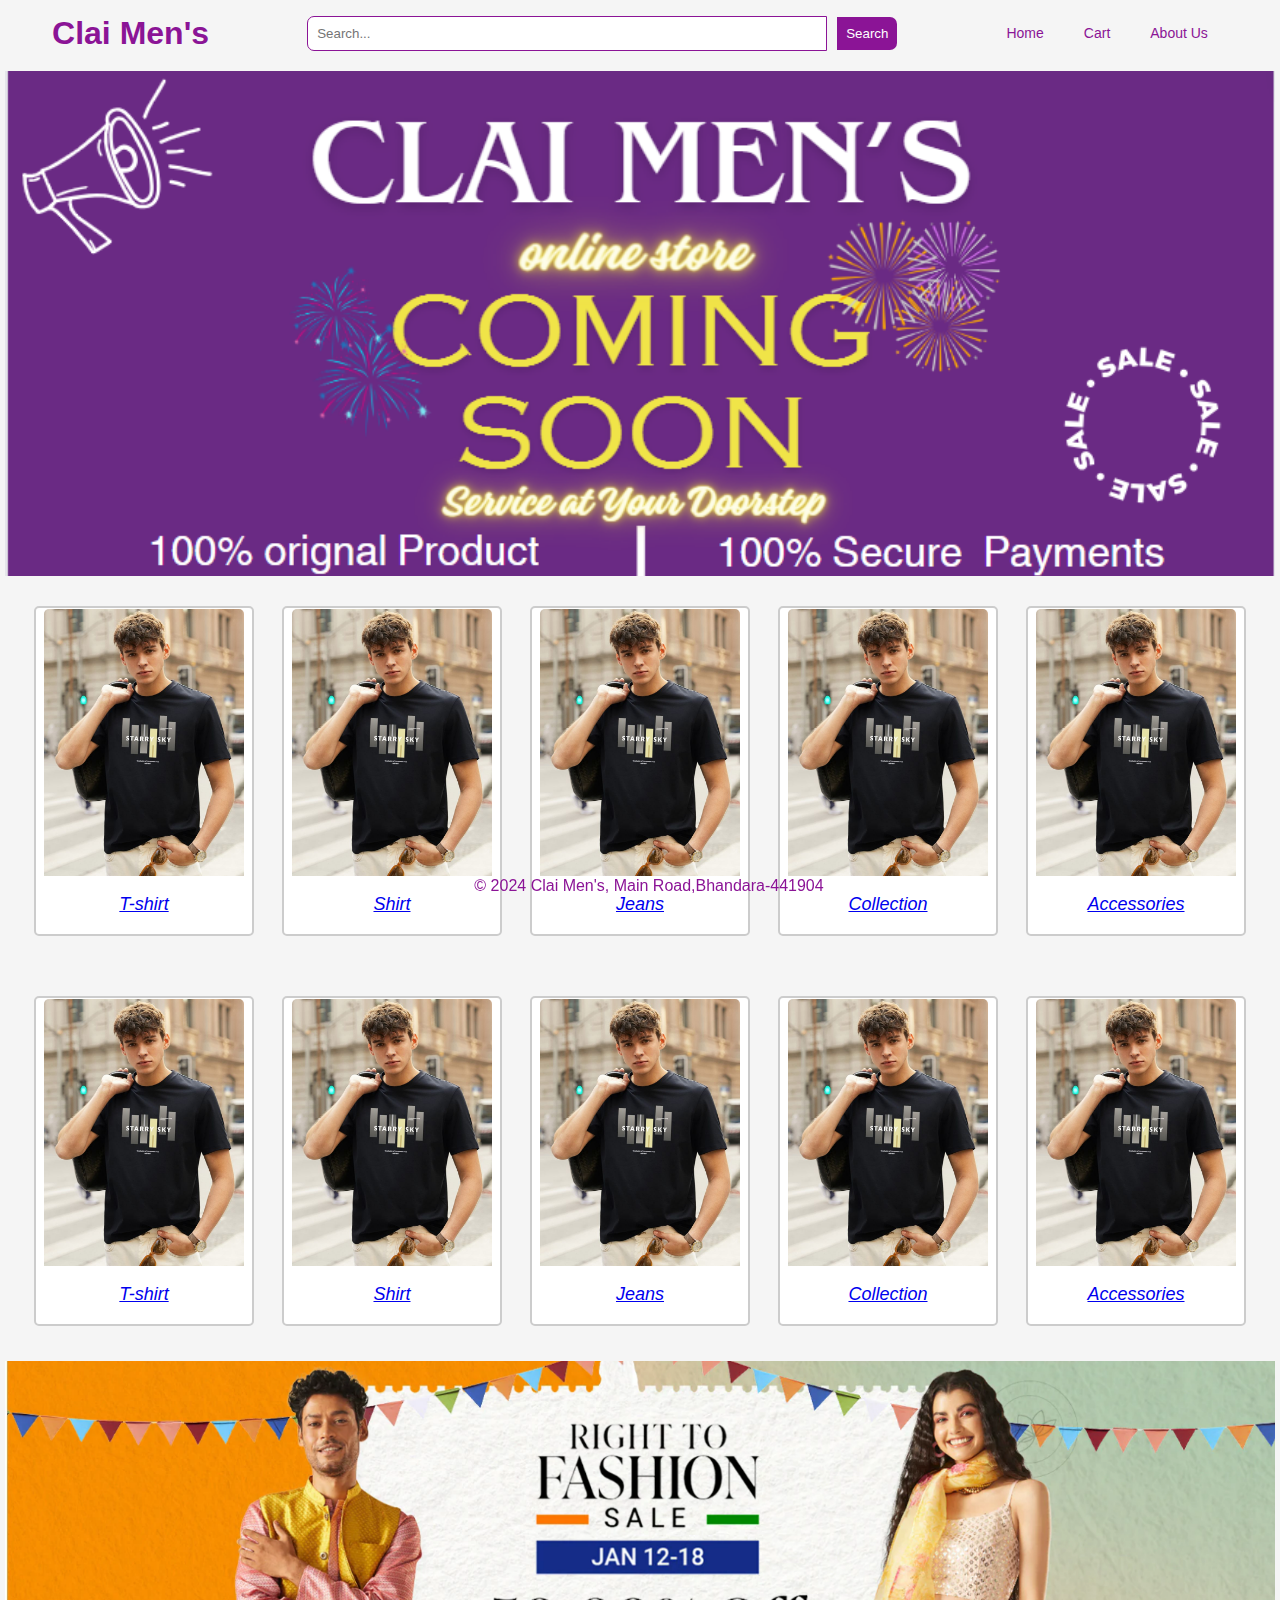
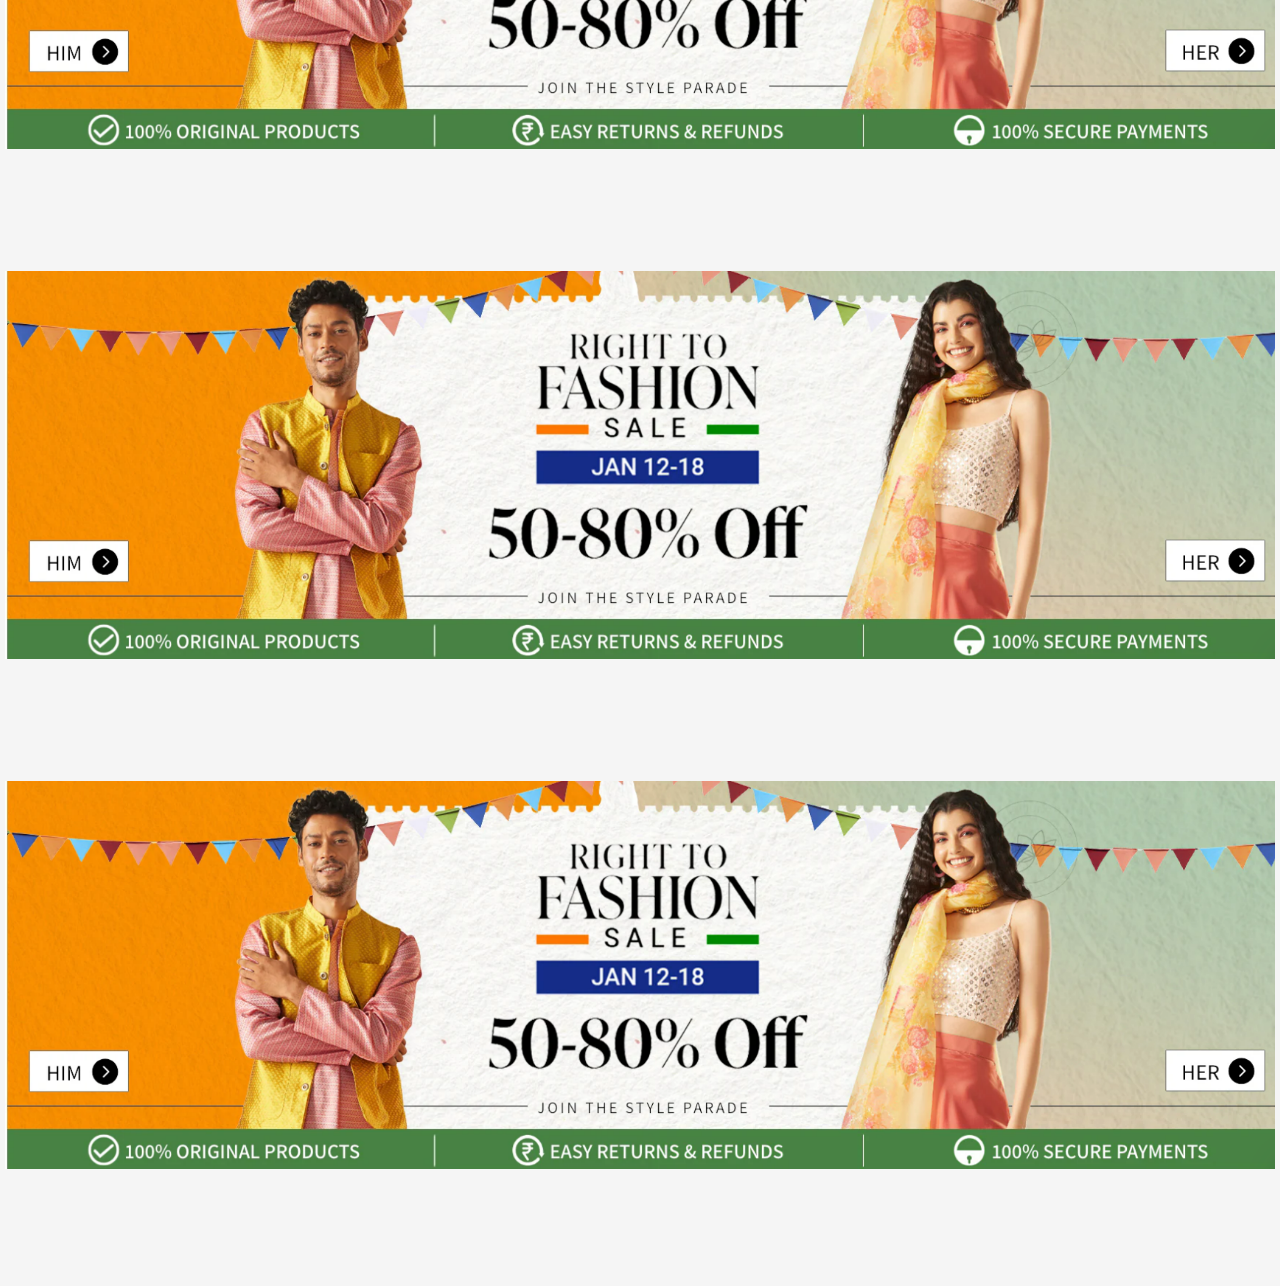
<file: index.html>
<!DOCTYPE html>
<html lang="en">
<head>
    <meta charset="UTF-8">
    <meta name="viewport" content="width=device-width, initial-scale=1.0">
    <title>Clai Men's</title>
    <link rel="stylesheet" href="style.css">
</head>
<body>

    <header>
        <h1>Clai Men's</h1>
        <div class="logo">
            <!-- <img src="clai_logo.png" alt="CLAI Men's Logo">  -->
        </div> 
        <!-- <div class="search-bar">
            <input type="text" placeholder="Search for products...">
            <button class="header-button">Search</button>            
        </div> -->
        <div class="search-bar">
            <input type="text" id="searchInput" placeholder="Search...">
            <button onclick="performSearch()">Search</button>
        </div>
        <nav>
            <ul>
                <li><a href="index.html">Home</a></li>
                <li><a href="cart.html">Cart</a></li>
                <!-- <li><a href="#">Profile</a></li> -->
                <li><a href="aboutus.html">About Us</a></li>
            </ul>
        </nav>
    </header>
    <div class="banner-box">
        <img src="clai_welcome_page.png" alt="Banner Image">
    </div>   
    
    <div class="body-section">
        <a href="tshirt.html" class="category-box">
            <img src="tshirt-clai.jpg" alt="T-shirt">
            <p>T-shirt</p>
        </a>
        <a href="shirt.html" class="category-box">
            <img src="tshirt-clai.jpg" alt="Shirt">
            <p>Shirt</p>
        </a>
        <a href="jeans.html" class="category-box">
            <img src="tshirt-clai.jpg" alt="Jeans">
            <p>Jeans</p>
        </a>
        <a href="collection.html" class="category-box">
            <img src="tshirt-clai.jpg" alt="Collection">
            <p>Collection</p>
        </a>
        <a href="accessories.html" class="category-box">
            <img src="tshirt-clai.jpg" alt="Accessories">
            <p>Accessories</p>
        </a>
    </div>
    <div class="body-section">
        <a href="tshirt.html" class="category-box">
            <img src="tshirt-clai.jpg" alt="T-shirt">
            <p>T-shirt</p>
        </a>
        <a href="shirt.html" class="category-box">
            <img src="tshirt-clai.jpg" alt="Shirt">
            <p>Shirt</p>
        </a>
        <a href="jeans.html" class="category-box">
            <img src="tshirt-clai.jpg" alt="Jeans">
            <p>Jeans</p>
        </a>
        <a href="collection.html" class="category-box">
            <img src="tshirt-clai.jpg" alt="Collection">
            <p>Collection</p>
        </a>
        <a href="accessories.html" class="category-box">
            <img src="tshirt-clai.jpg" alt="Accessories">
            <p>Accessories</p>
        </a>
    </div>
    <!-- <div class="body-section">
        <div class="category-box">Tshirt</div>
        <div class="category-box">Shirt</div>
        <div class="category-box">Jeans</div>
        <div class="category-box">Collection</div>
        <div class="category-box">Accessories</div>
    </div> -->
    <div class="banner-box">
        <img src="clai_home.png" alt="Banner Image">
    </div>   
    <div class="banner-box">
        <img src="clai_home.png" alt="Banner Image">
    </div>   

    <div class="banner-box">
        <img src="clai_home.png" alt="Banner Image">
    </div>   

    <footer>
        <p>&copy; 2024 Clai Men's, Main Road,Bhandara-441904</p>
    </footer>
    <script src="script.js"></script>
</body>
</html>
</file>
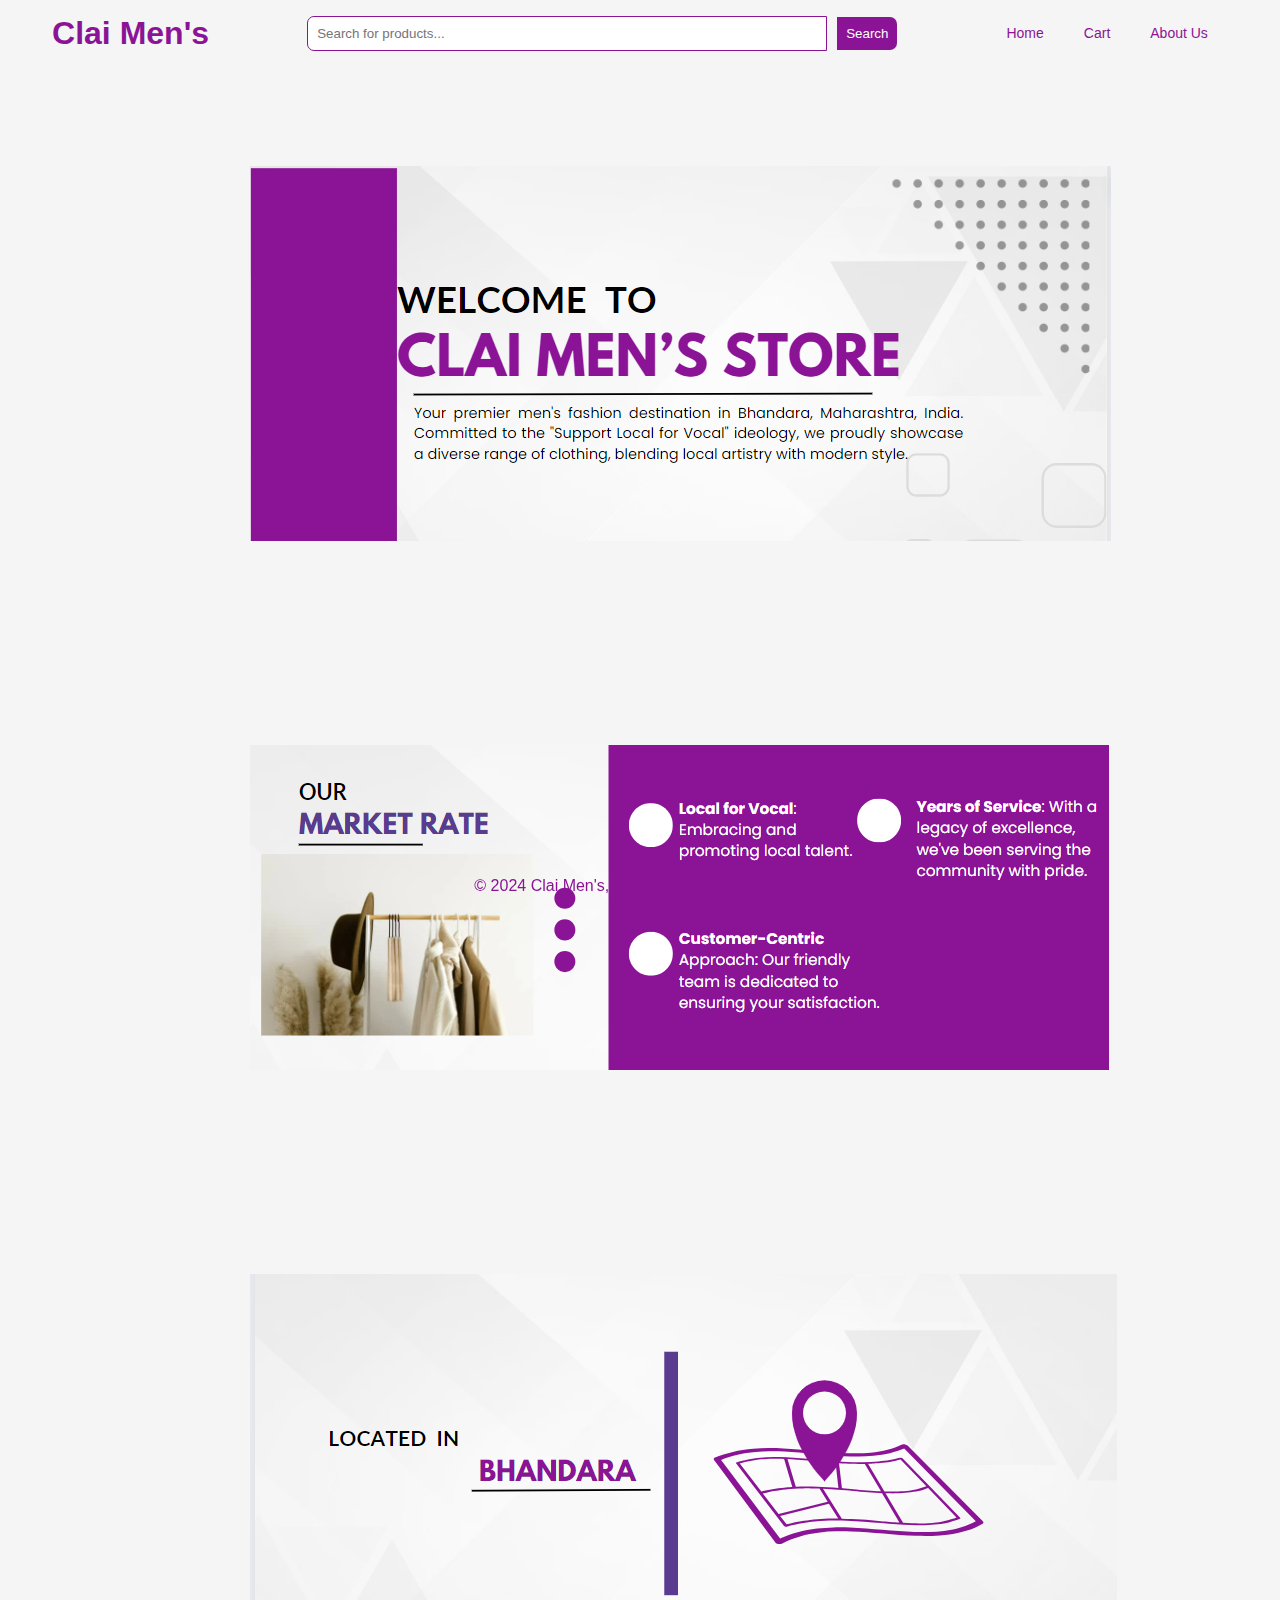
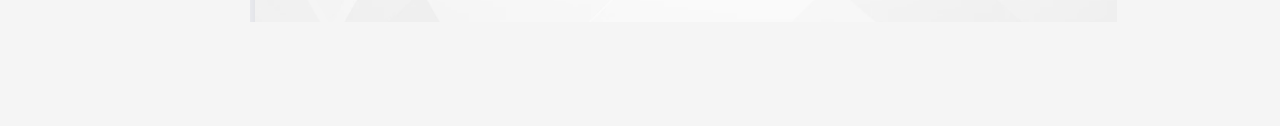
<file: aboutus.html>
<!DOCTYPE html>
<html lang="en">
<head>
    <meta charset="UTF-8">
    <meta name="viewport" content="width=device-width, initial-scale=1.0">
    <title>Clai Men's</title>
    <link rel="stylesheet" href="style.css">
</head>
<body>

    <header>
        <h1>Clai Men's</h1>
        <div class="logo">
            <!-- <img src="clai_logo.png" alt="CLAI Men's Logo">  -->
        </div> 
        <div class="search-bar">
            <input type="text" placeholder="Search for products...">
            <button class="header-button">Search</button>
        </div>
        <nav>
            <ul>
                <li><a href="index.html">Home</a></li>
                <li><a href="cart.html">Cart</a></li>
                <!-- <li><a href="#">Profile</a></li> -->
                <li><a href="aboutus.html">About Us</a></li>
            </ul>
        </nav>
    </header>
    <div class="about-us-banner">
        <img src="1.png" alt="Banner Image">
    </div>  
    <div class="about-us-banner">
        <img src="2.png" alt="Banner Image">
    </div>  
    <div class="about-us-banner">
        <img src="3.png" alt="Banner Image">
    </div>  
    <footer>
        <p>&copy; 2024 Clai Men's, Main Road,Bhandara-441904</p>
    </footer>

</body>
</html>
</file>
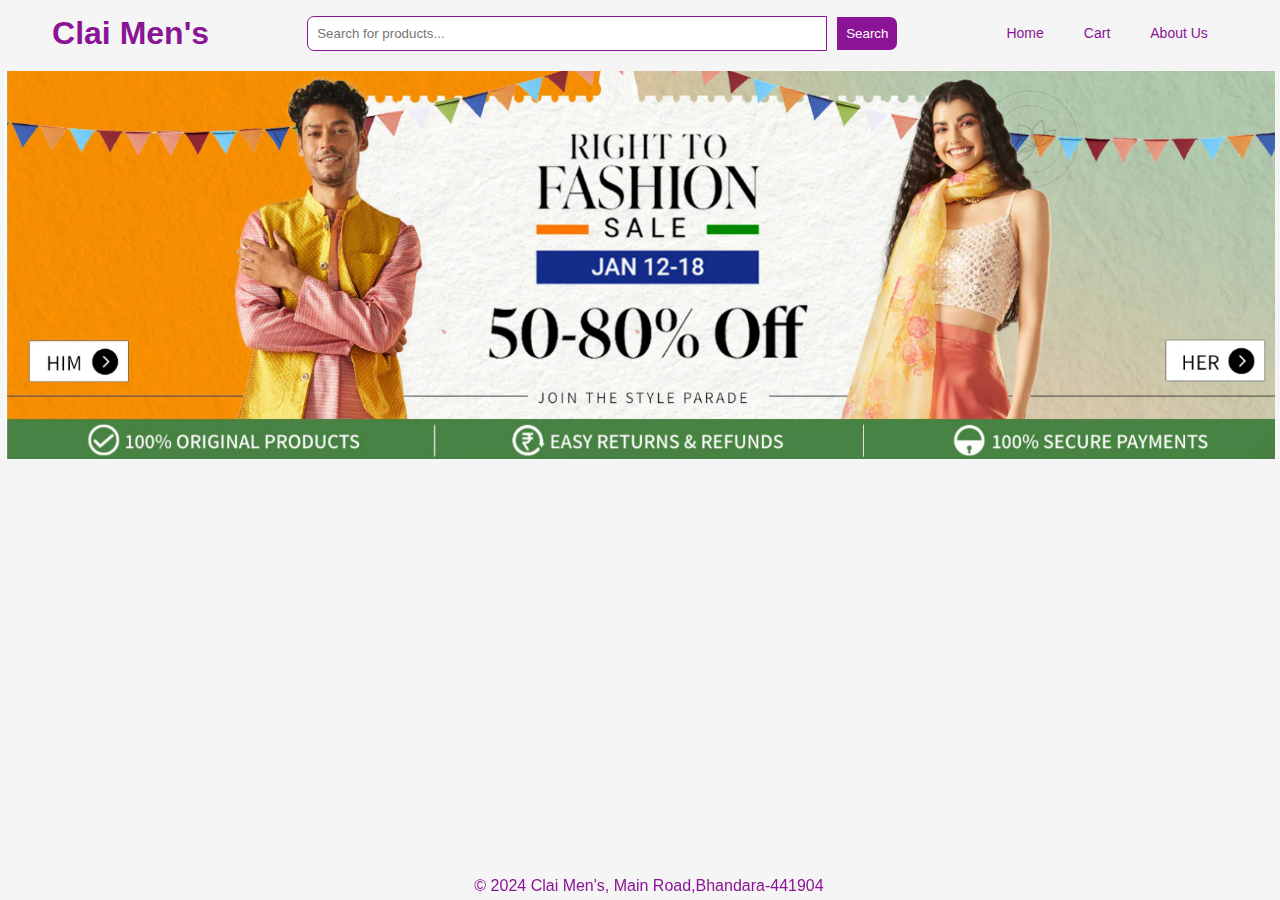
<file: cart.html>
<!DOCTYPE html>
<html lang="en">
<head>
    <meta charset="UTF-8">
    <meta name="viewport" content="width=device-width, initial-scale=1.0">
    <title>Clai Men's</title>
    <link rel="stylesheet" href="style.css">
</head>
<body>

    <header>
        <h1>Clai Men's</h1>
        <div class="logo">
            <!-- <img src="clai_logo.png" alt="CLAI Men's Logo">  -->
        </div> 
        <div class="search-bar">
            <input type="text" placeholder="Search for products...">
            <button class="header-button">Search</button>
        </div>
        <nav>
            <ul>
                <li><a href="index.html">Home</a></li>
                <li><a href="#">Cart</a></li>
                <!-- <li><a href="#">Profile</a></li> -->
                <li><a href="aboutus.html">About Us</a></li>
            </ul>
        </nav>
    </header>
    <div class="banner-box">
        <img src="clai_home.png" alt="Banner Image">
    </div>   

  
    
    <footer>
        <p>&copy; 2024 Clai Men's, Main Road,Bhandara-441904</p>
    </footer>

</body>
</html>
</file>
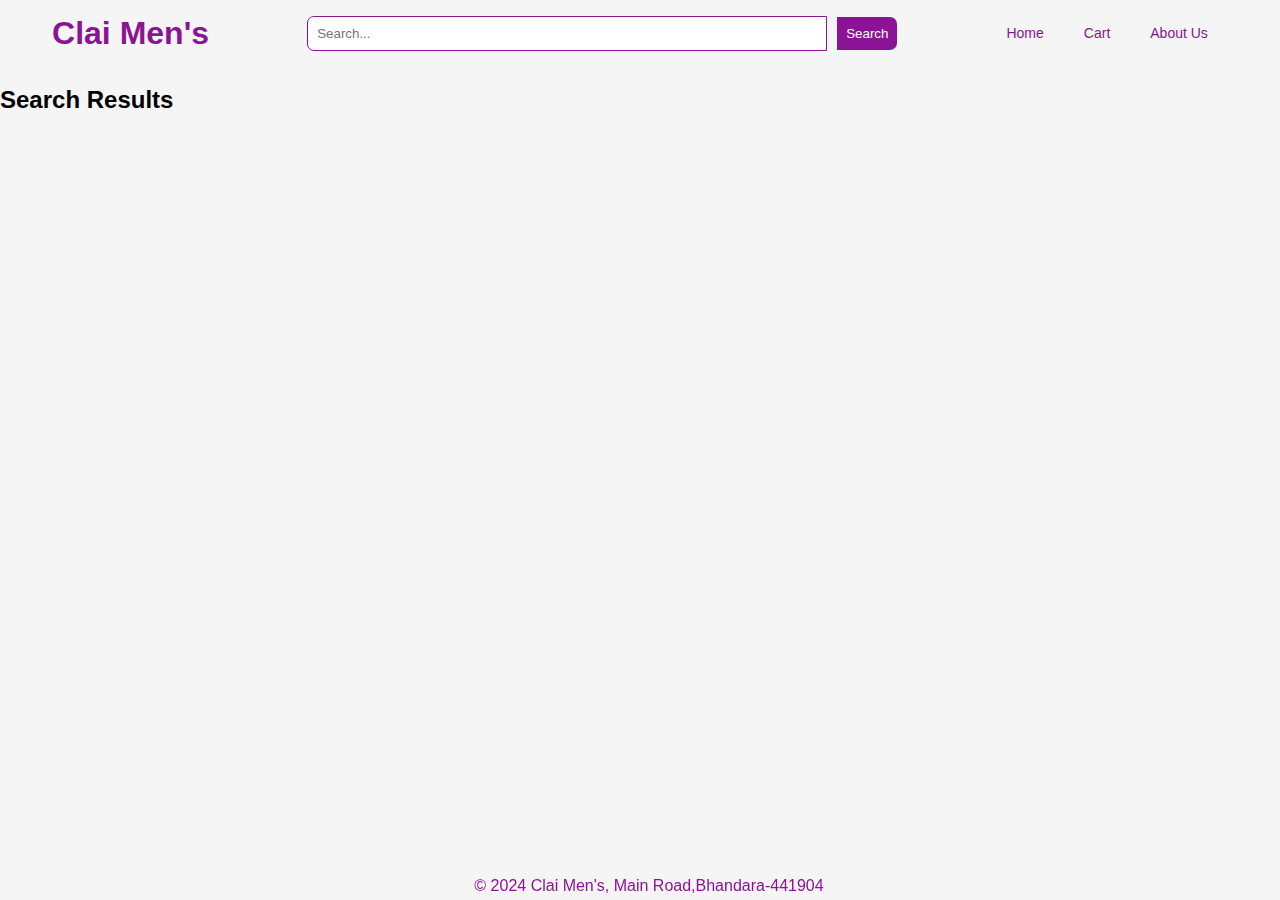
<file: search-results.html>
<!DOCTYPE html>
<html lang="en">
<head>
    <meta charset="UTF-8">
    <meta name="viewport" content="width=device-width, initial-scale=1.0">
    <title>Clai Men's</title>
    <link rel="stylesheet" href="style.css">
</head>
<body>

    <header>
        <h1>Clai Men's</h1>
        <div class="logo">
            <!-- <img src="clai_logo.png" alt="CLAI Men's Logo">  -->
        </div> 
        <!-- <div class="search-bar">
            <input type="text" placeholder="Search for products...">
            <button class="header-button">Search</button>            
        </div> -->
        <div class="search-bar">
            <input type="text" id="searchInput" placeholder="Search...">
            <button onclick="performSearch()">Search</button>
        </div>
        <nav>
            <ul>
                <li><a href="index.html">Home</a></li>
                <li><a href="cart.html">Cart</a></li>
                <!-- <li><a href="#">Profile</a></li> -->
                <li><a href="aboutus.html">About Us</a></li>
            </ul>
        </nav>
    </header>
    <div class="search-results-content">
        <!-- Display search results here -->
        <h2>Search Results</h2>
        <!-- Add content based on search results -->
    </div>


    <footer>
        <p>&copy; 2024 Clai Men's, Main Road,Bhandara-441904</p>
    </footer>
    <script src="script.js"></script>
</body>
</html>
</file>
<file: style.css>
body {
    font-family: 'Arial', sans-serif;
    margin: 0;
    padding: 0;
    background-color: #f5f5f5;
}

header {
    background-color: transparent;
    color: #8b1496;
    padding: 3px;
    /* 642763 */
    position: relative;
    display: flex;
    height: 60px;
    justify-content: space-evenly;
    align-items: center;
}

.logo img {
    max-width: 300px;
}

nav ul {
    list-style-type: none;
    display: flex;
}

nav ul li {
    margin-right: 20px;
}

nav a {
    text-decoration: none;
    color: #8b1496;
    font-size: 14px;
    margin-left: 20px;
    justify-content: space-evenly;
    width: 20px;

}

.search-bar {
    display: flex;
    align-items: center; /* Align items vertically in the center */
    
}

input[type="text"] {
    padding: 9px;
    margin-right: 10px;
    border: 1px solid #8b1496;
    border-top-left-radius: 7px;
    border-bottom-left-radius: 7px;
    width: 500px;
}

button {
    padding: 9px;
    background-color: #8b1496;
    color: #fff;
    border: none;
    cursor: pointer;
    border-top-right-radius: 7px;
    border-bottom-right-radius: 7px;
}

button:hover {
    background-color: #541569;
}


.body-section {
    display: flex;
    flex-wrap: wrap;
    justify-content: space-around;
    padding: 20px;
    font-style: italic;
    font-size: large;
}

.category-box {
    width: 150px;
    height: 100px;
    background-color: #fff;
    border: 1px solid #ccc;
    border-radius: 5px;
    display: flex;
    align-items: center;
    justify-content: center;
    margin: 10px;
    cursor: pointer;
}

.category-box:hover {
    background-color: #eee;
}

.body-section {
    display: flex;
    flex-wrap: wrap;
    justify-content: space-around;
    padding: 20px;
}

.category-box {
    padding: 13px;
    width: 190px;
    height: 300px;
    background-color: #fff;
    border: 2px solid #ccc;
    border-radius: 5px;
    display: flex;
    flex-direction: column;
    align-items: center;
    justify-content: center;
    margin: 10px;
    cursor: pointer;
    text-align: center;
    transition: background-color 0.3s ease-in-out;
}

.category-box img {
    width: 200px;
    height: 300px;
    object-fit: contain;
    border-radius: 5px 5px 0 0;
}

.category-box:hover {
    background-color: #eee;
}

footer {
    background-color: transparent;
    color: #8b1496;
    text-align: center;
    padding: 9px;
    position: fixed;

    bottom: 0;
    height: 30px;
    width: 100%;
}

.banner-box {
    width: 100%px;
    height: 500px;
    overflow: hidden;
    padding: 5px;
}

.banner-box img {
    width:100%;
    height: auto;
    object-fit: cover;
}

.about-us-banner{
    width: 1000px;
    height: 10px;
    overflow: hidden;

}

.about-us-banner{
    width: 100%;
    padding: 100px;
    padding-left: 250px;
    height: auto;
    object-fit: cover;
}
</file>
